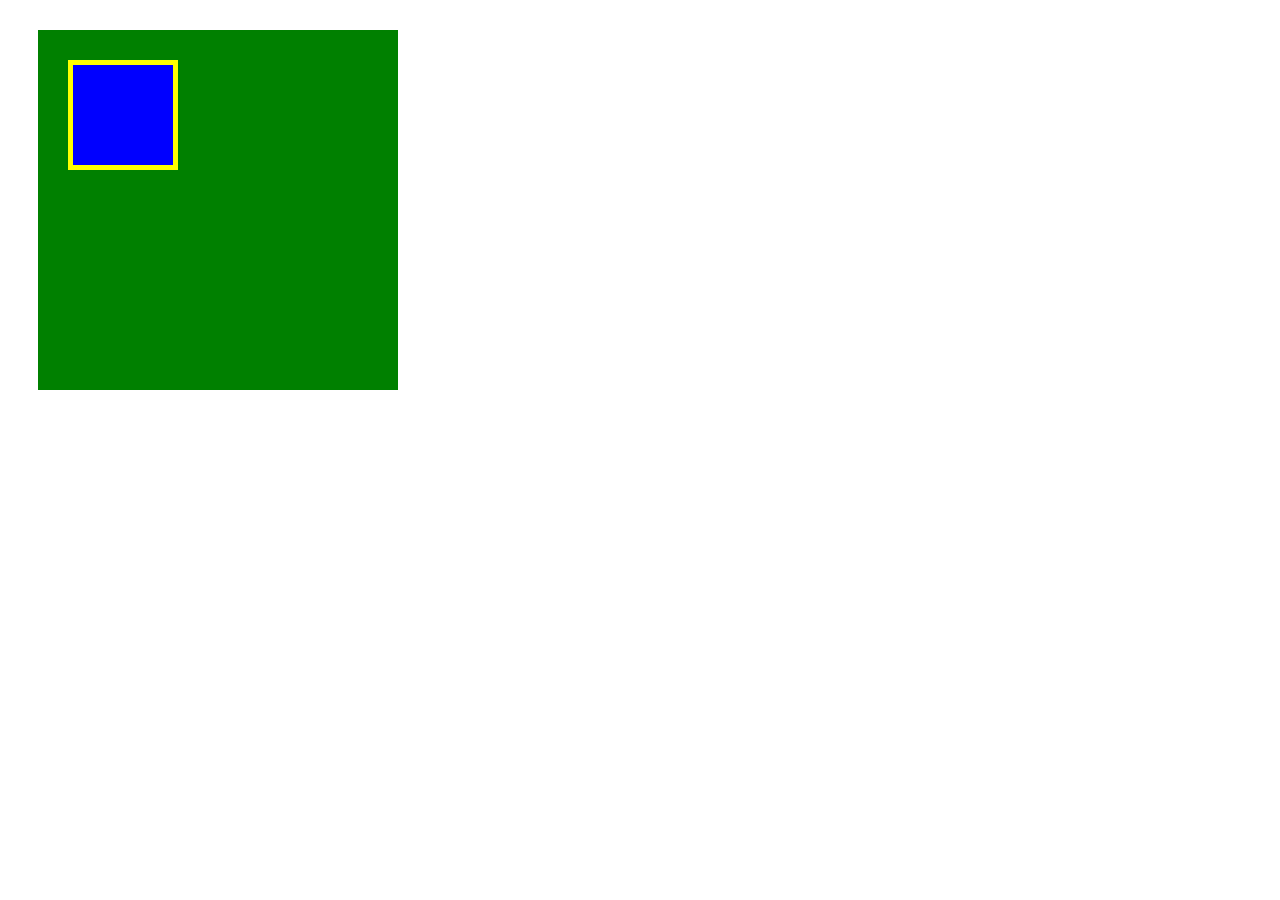
<file: box/box.html>
<!DOCTYPE html>
<html lang="ja">
	<head>
		<meta charset="UTF-8"/>
		<link rel="stylesheet"href="box.css"/>
		<title>BOX</title>
	</head>
	
	<body>
		<div class="box1">
			<div class="box2"></div>
		</div>
		
		
	</body>
	
	
	
	
	
	
</html>
</file>
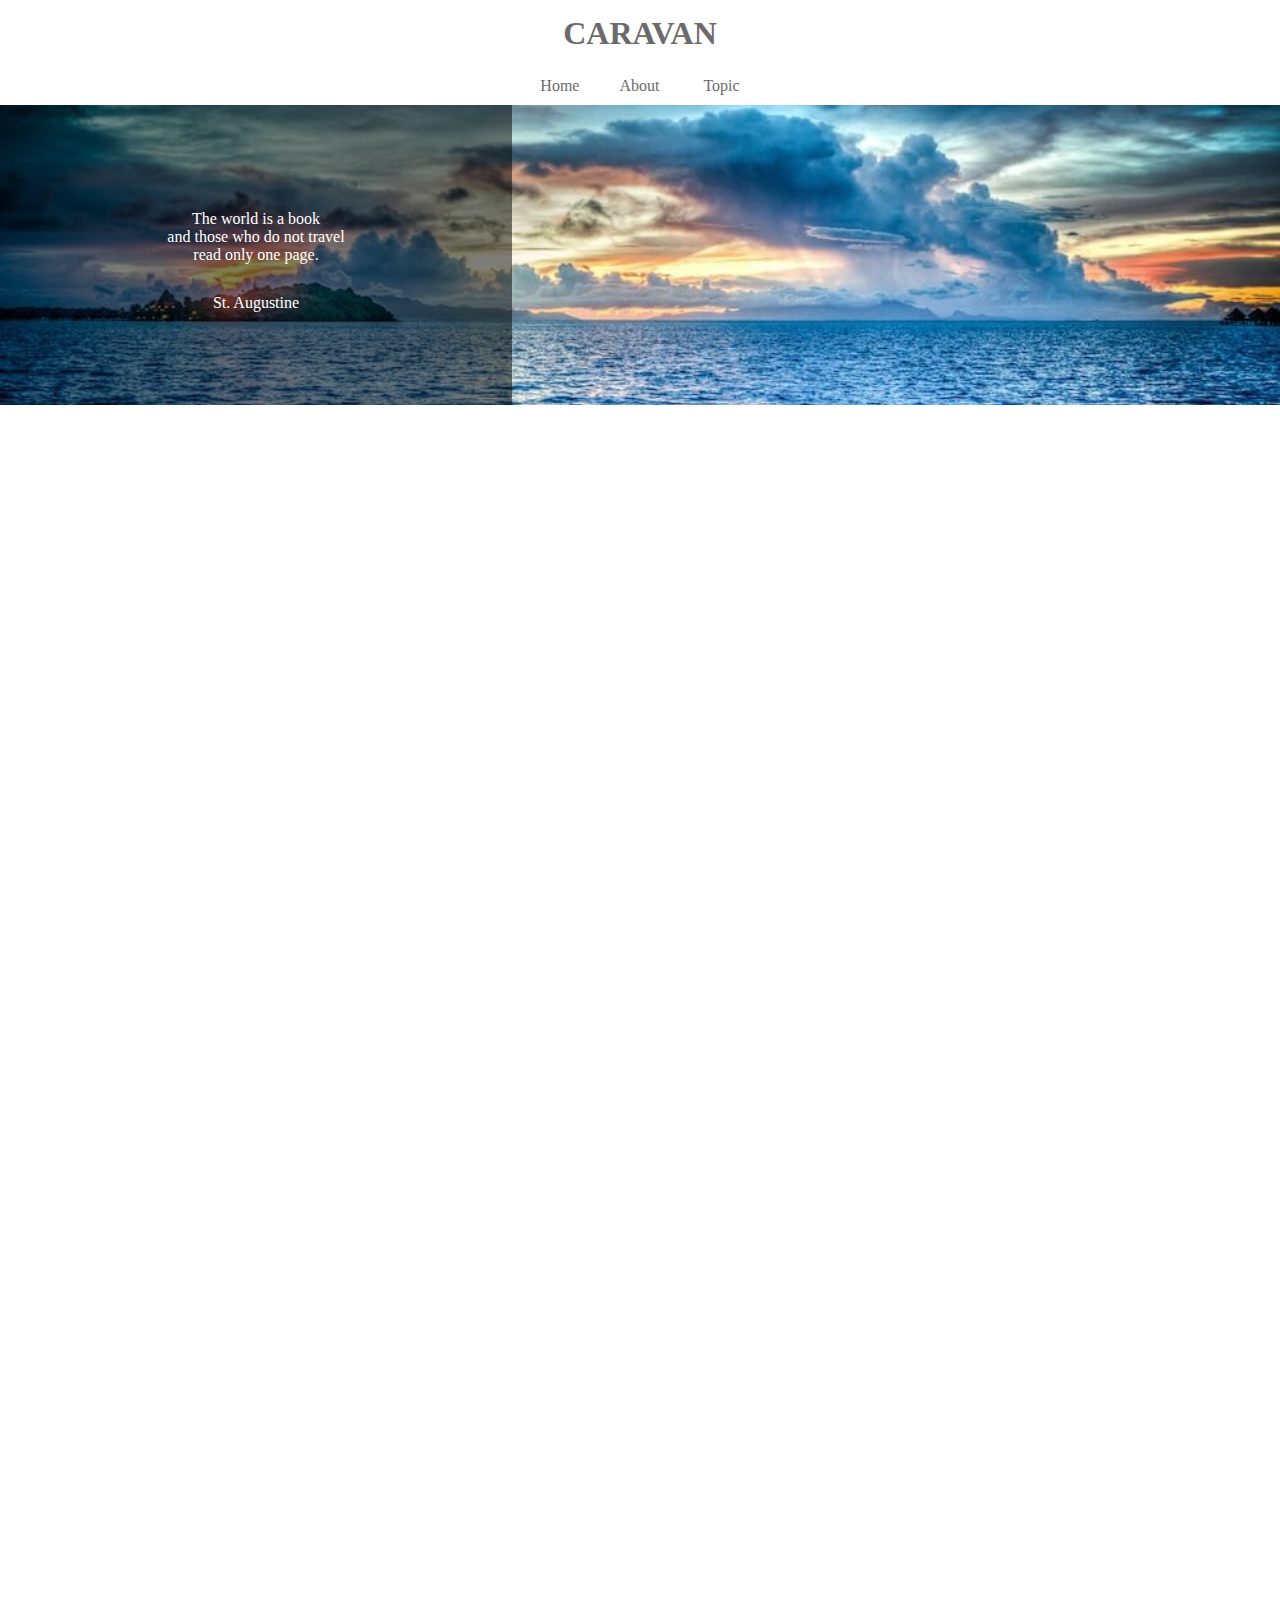
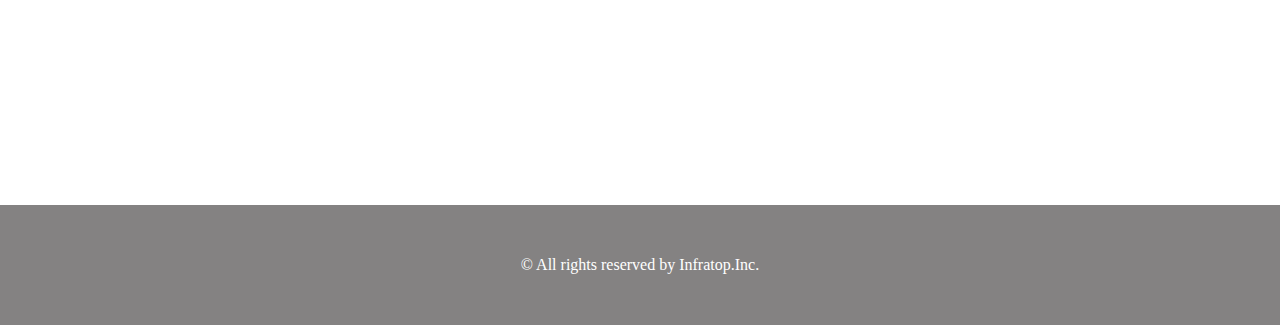
<file: caravan/index2.html>
<!DOCTYPE>
<html lang="ja">
	<head>
		<meta charset="UTF-8"/>
		<link rel="stylesheet" href="style2.css"/>
		<title>CARAVAN</title>
	</head>
	
	<body>
		<header>
			<h1 class="heading">
				<a href="index2.html">
				CARAVAN
				</a>
			</h1>
			
		</header>
		<nav>
			<ul class="nav-list">
				<li class="nav-list-item">
					<a href="index2.html">Home</a>
				<li class="nav-list-item">About</li>
				<li class="nav-list-item">Topic</li>
				</li>
			</ul>
		</nav>
		<div class="main-visual">
			<div class="main-visual-content">
				<p class="main-visual-text">
					The world is a book<br/>
					and those who do not travel<br/>
					read only one page.
				</p>
				<p class="main-visual-name">
					St. Augustine
				</p>
			</div>
		</div>
		<div class="main">
			<div class="blog"></div>
			<div class="sidebar"></div>
		</div>
		<footer>
			 <p class="footer-text">© All rights reserved by Infratop.Inc.</p>
		</footer>
	</body>
	
</html>
</file>
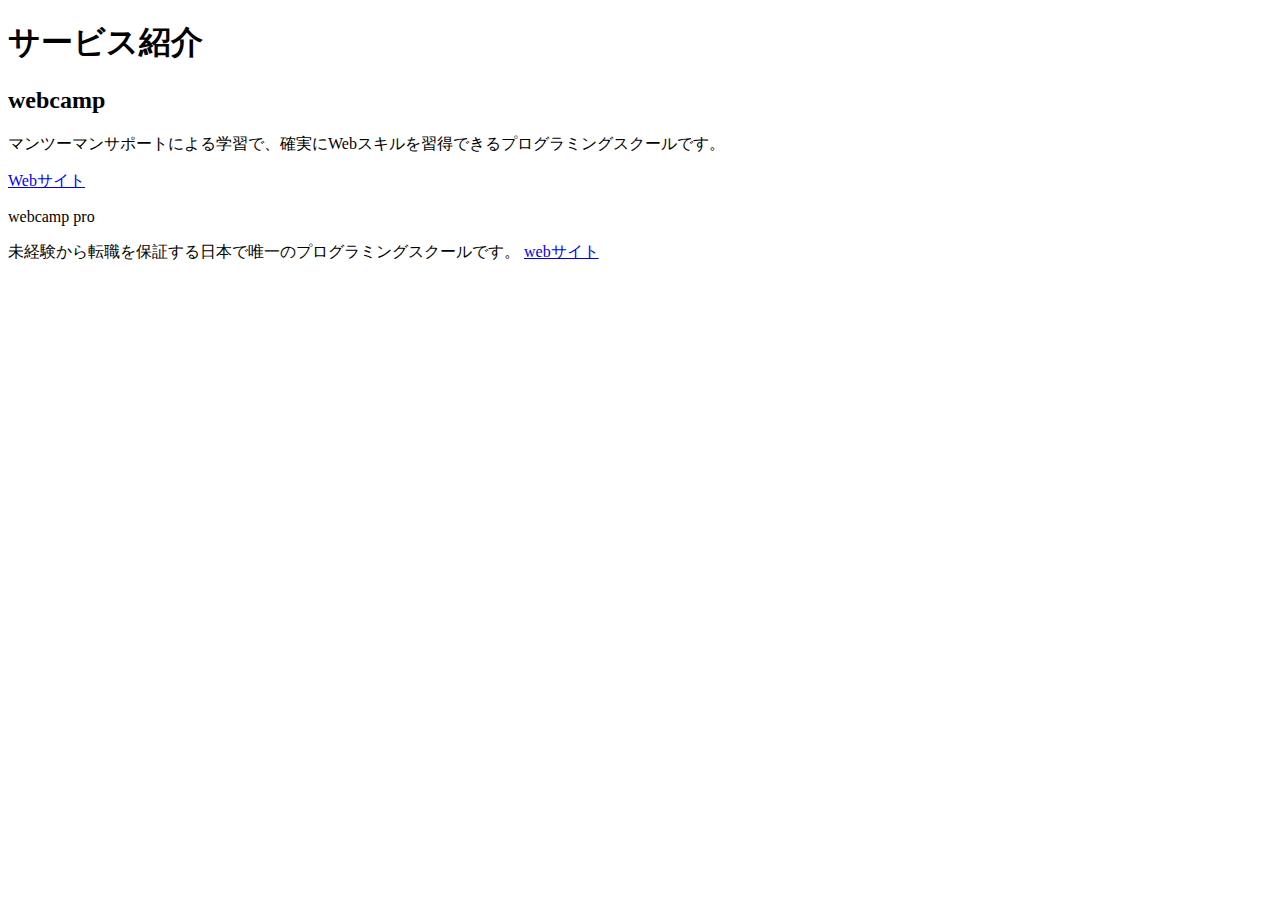
<file: chapter2/exercise.html>
<!DOCTYPE HTML>
<html lang="ja">
  <head>
    <meta charset="UTF-8" />
    <title>サービス紹介</title>

  </head>

  <body>
  <h1>サービス紹介</h1>
  <h2>webcamp</h2>
  <p>マンツーマンサポートによる学習で、確実にWebスキルを習得できるプログラミングスクールです。</p>
  <a href=https://web-camp.io/>Webサイト</a>
  <p>webcamp pro</p>
  <p>未経験から転職を保証する日本で唯一のプログラミングスクールです。</</p>
  <a href="https://web-camp.io/pro/">webサイト</a>

  </body>
</html>
</file>
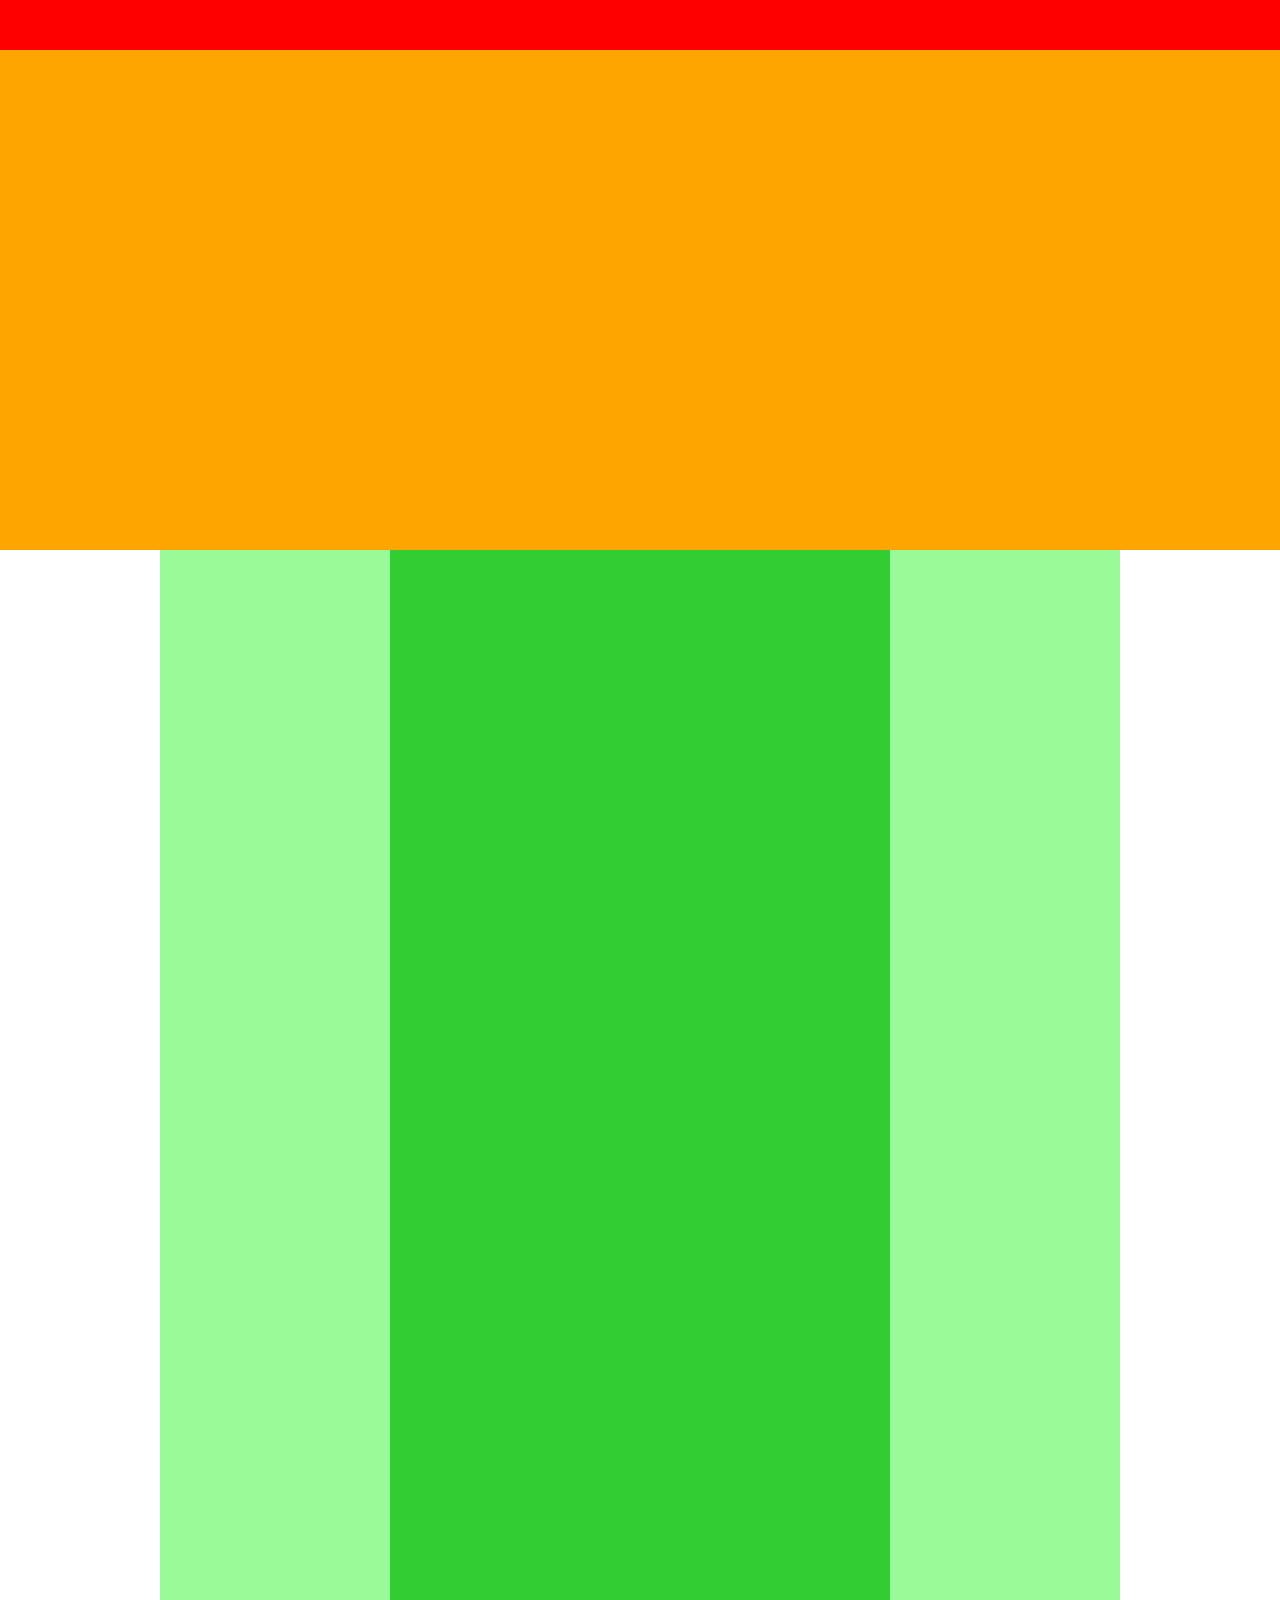
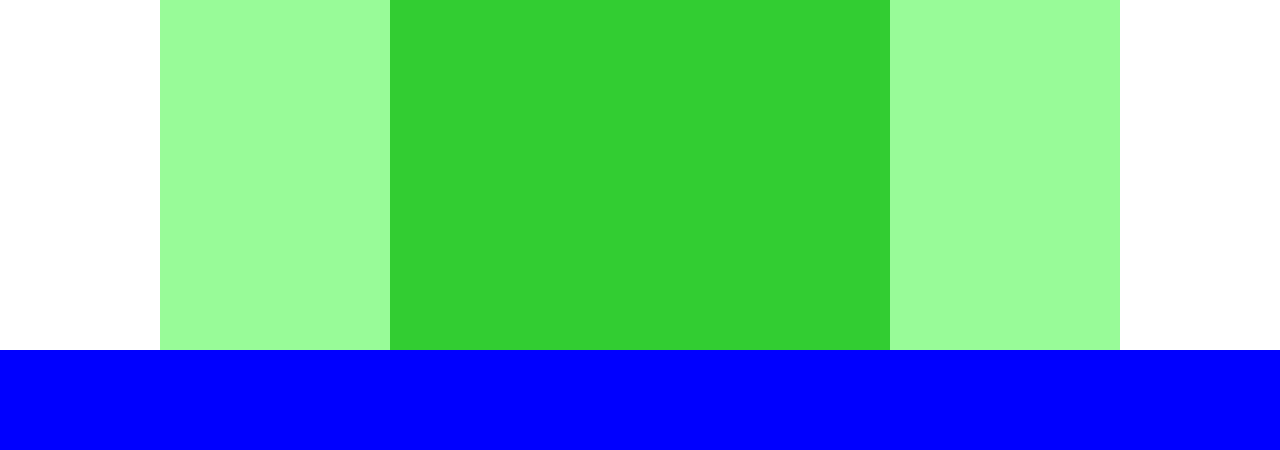
<file: chapter4/execise.html>
<!DOCTYPE html>
<html lang="ja">
	<head>
		<meta charset="UTF-8"/>
		<link rel="stylesheet"href="execise.css"/>
		<title>chapter4</title>


	</head>
	<body>
		<div class="header"></div>
		<div class="main-visual"></div>
		<div class="main">
			<div class="right"></div>
			<div class="center"></div>
			<div class="left"></div>

		</div>
		<div class="footer"></div>


	</body>

</html>
</file>
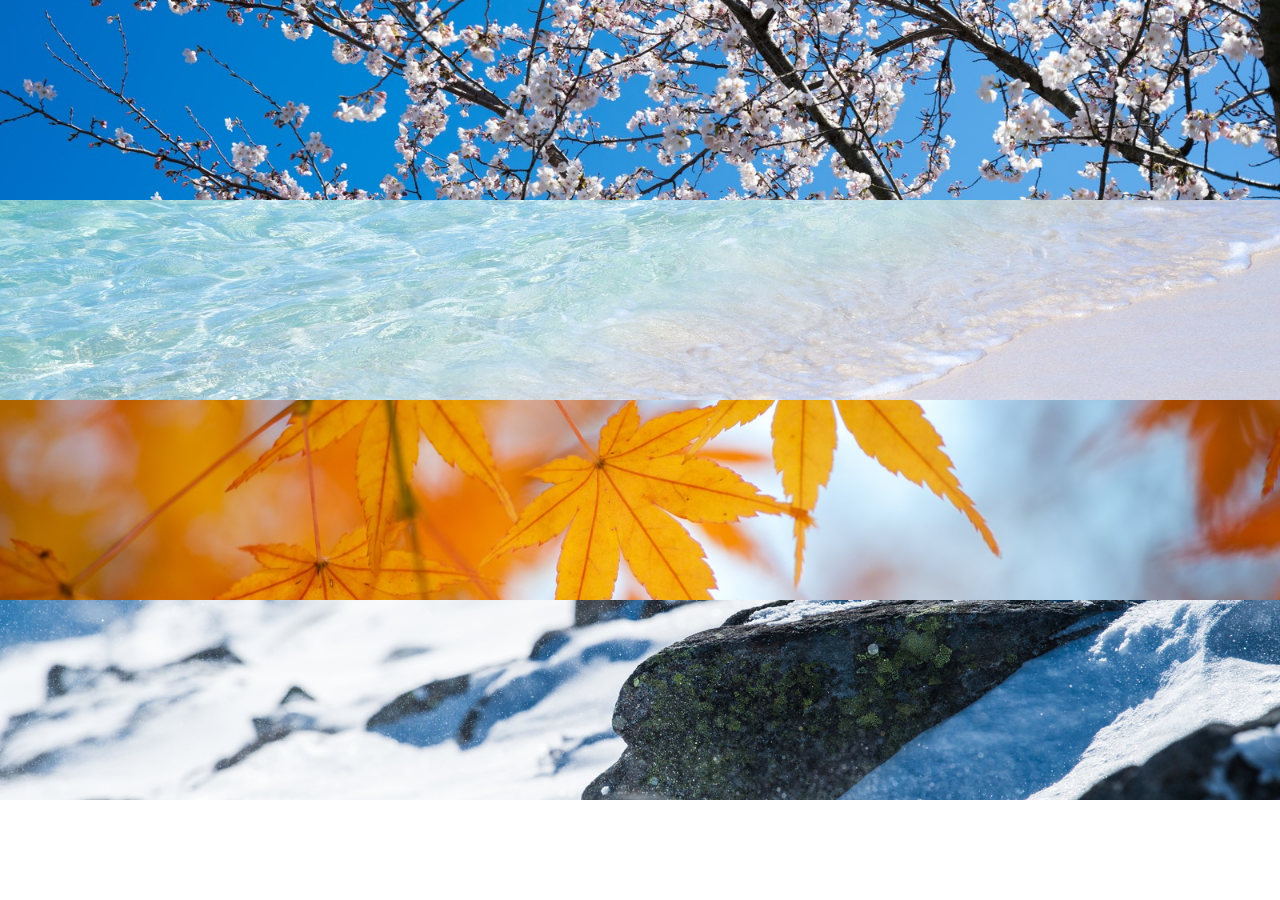
<file: chapter6/exercise6.html>
<!DOCTYPE html>
<html lang="ja">
	<head>
		<meta charset="UTF8"/>
		<title>exercise6</title>
		<link rel="stylesheet" href="exercise6.css" />
	</head>

	<body>
		<div class="box1"></div>
		<div class="box2"></div>
		<div class="box3"></div>
		<div class="box4"></div>

	</body>
</html>
</file>
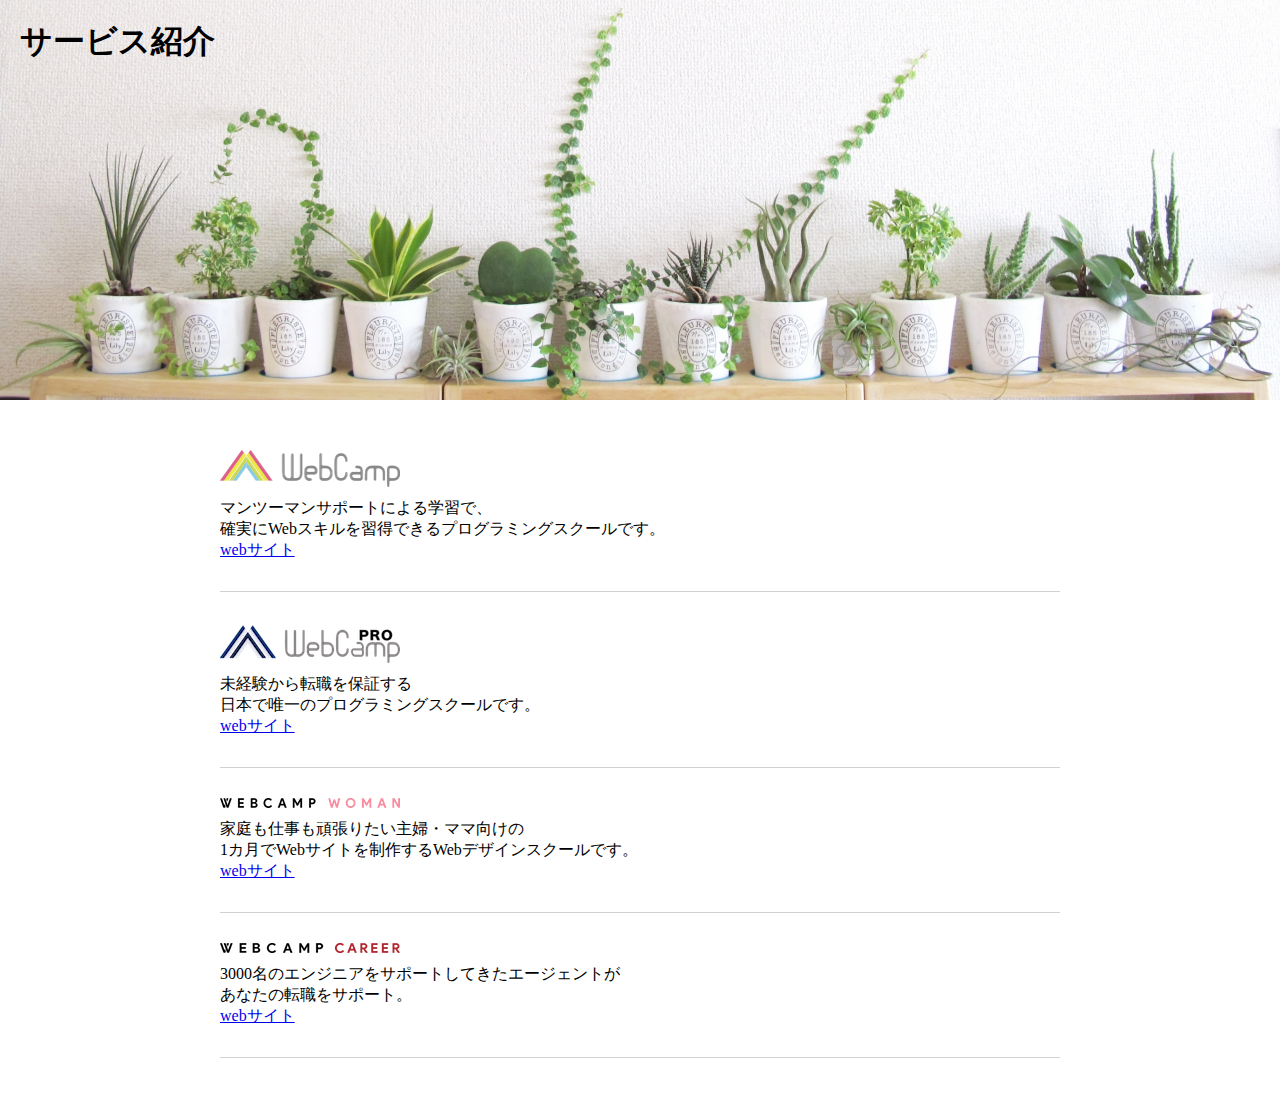
<file: chapter7/exercise7.html>
<!DOCTIPE html>
<html lang="ja">
	<head>
		<meta charset="UTF8"/>
		<link rel="stylesheet" href="exercise7.css">
		<title>exercise7</title>
	</html>
	<body>
		<section class="main-visual">
			<h1 class="headline">サービス紹介</h1>

		</section>
		<main>
			<section class="servise1">
				<h2 class="logo">
					<img src="img/wc-logo.png" alt="ロゴ">
				</h2>
				<p>マンツーマンサポートによる学習で、<br>
				確実にWebスキルを習得できるプログラミングスクールです。
				</p>
				<a href="https://web-camp.io/">webサイト</a>
			</section>
			<section class="servise2">
				<h2 class="logo">
					<img src="img/wcp-logo.png"/>
				</h2>
				<p>未経験から転職を保証する<br>日本で唯一のプログラミングスクールです。
				</p>
				<a href="https://web-camp.io/pro/">webサイト</a>
			</section>
			<section class="servise3">
				<h2 class="logo">
					<img src="img/wcw-logo.png"/>
				</h2>
				<p>家庭も仕事も頑張りたい主婦・ママ向けの<br>
				1カ月でWebサイトを制作するWebデザインスクールです。
				</p>
				<a href="https://web-camp.io/woman/">webサイト</a>
			</section>
			<section class="servise4">
				<h2 class="logo">
					<img src="img/wcc-logo.png"/>
				</h2>
				<p>3000名のエンジニアをサポートしてきたエージェントが<br>
				あなたの転職をサポート。
				</p>
				<a href="https://web-camp.io/career/">webサイト</a>
			</section>
		</main>




	</body>



</html>
</file>
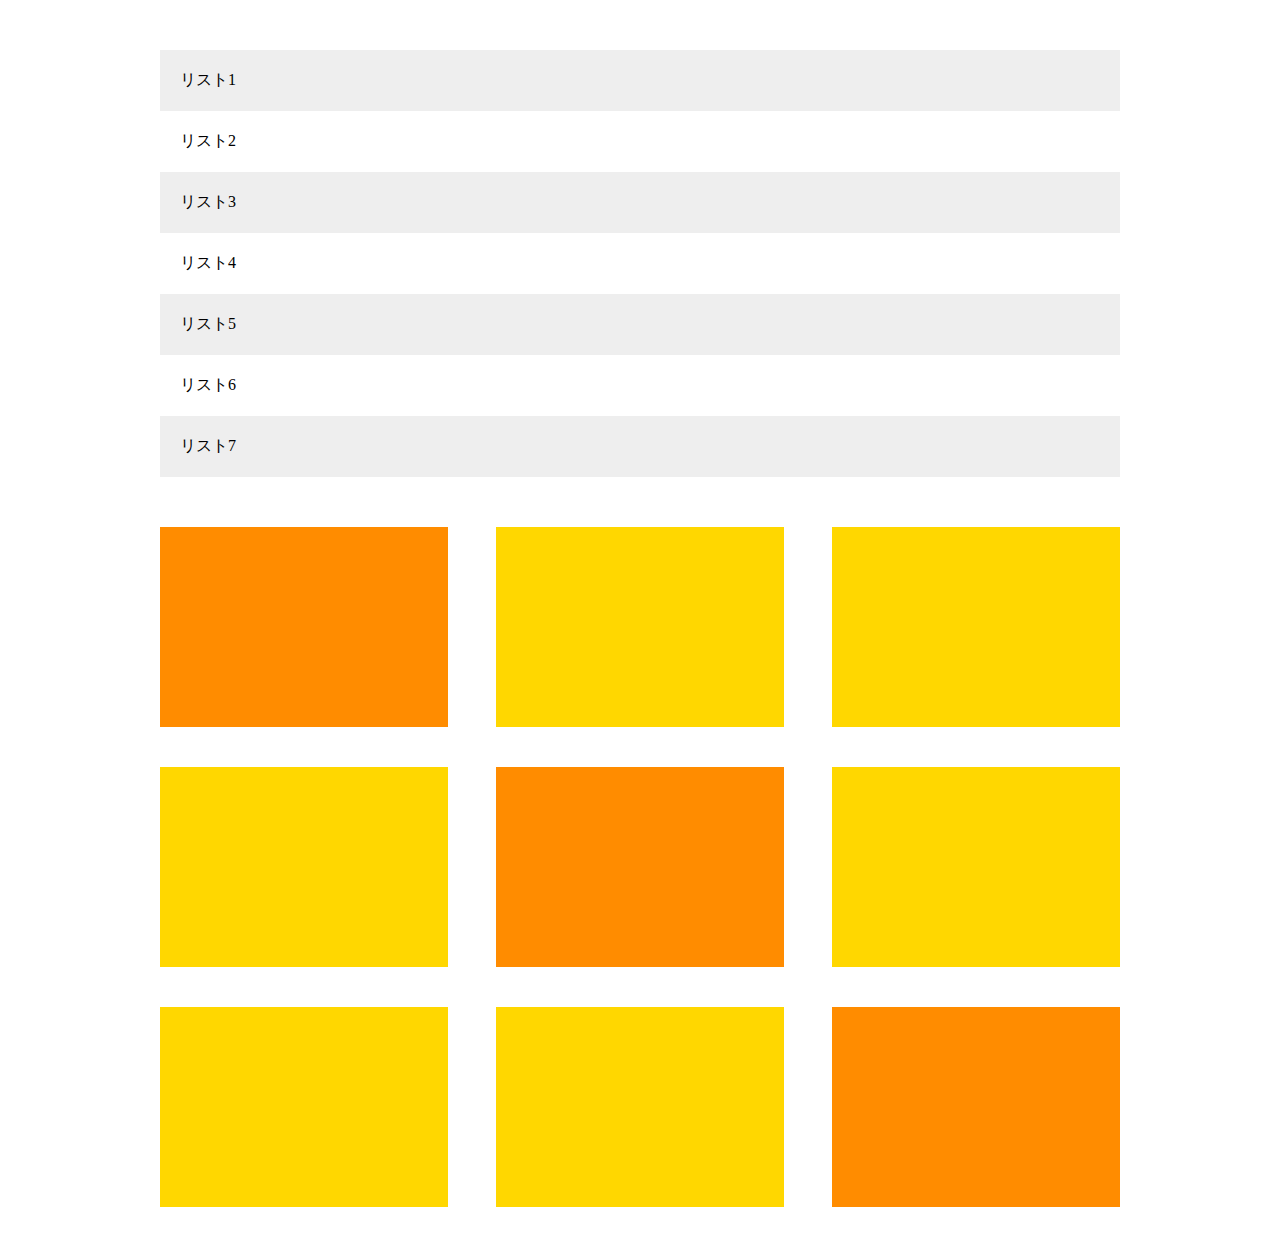
<file: chapter8/exercise8.html>
<!DOCTYPE html>
<html lang="ja">
	<head>
		<meta charset="UTF8"/>
		<title>exercise8</title>
		<link rel="stylesheet" href="exercise8.css"/>
	</head>

	<body>
		<main>
			<ul class="item-list">
				<li class="item">リスト1</li>
				<li class="item">リスト2</li>
				<li class="item">リスト3</li>
				<li class="item">リスト4</li>
				<li class="item">リスト5</li>
				<li class="item">リスト6</li>
				<li class="item">リスト7</li>
			</ul>
			<div class="box-list">
				<div class="box"></div>
				<div class="box"></div>
				<div class="box"></div>
				<div class="box"></div>
				<div class="box"></div>
				<div class="box"></div>
				<div class="box"></div>
				<div class="box"></div>
				<div class="box"></div>
				</div>





			</div>

		</main>



	</body>
</html>
</file>
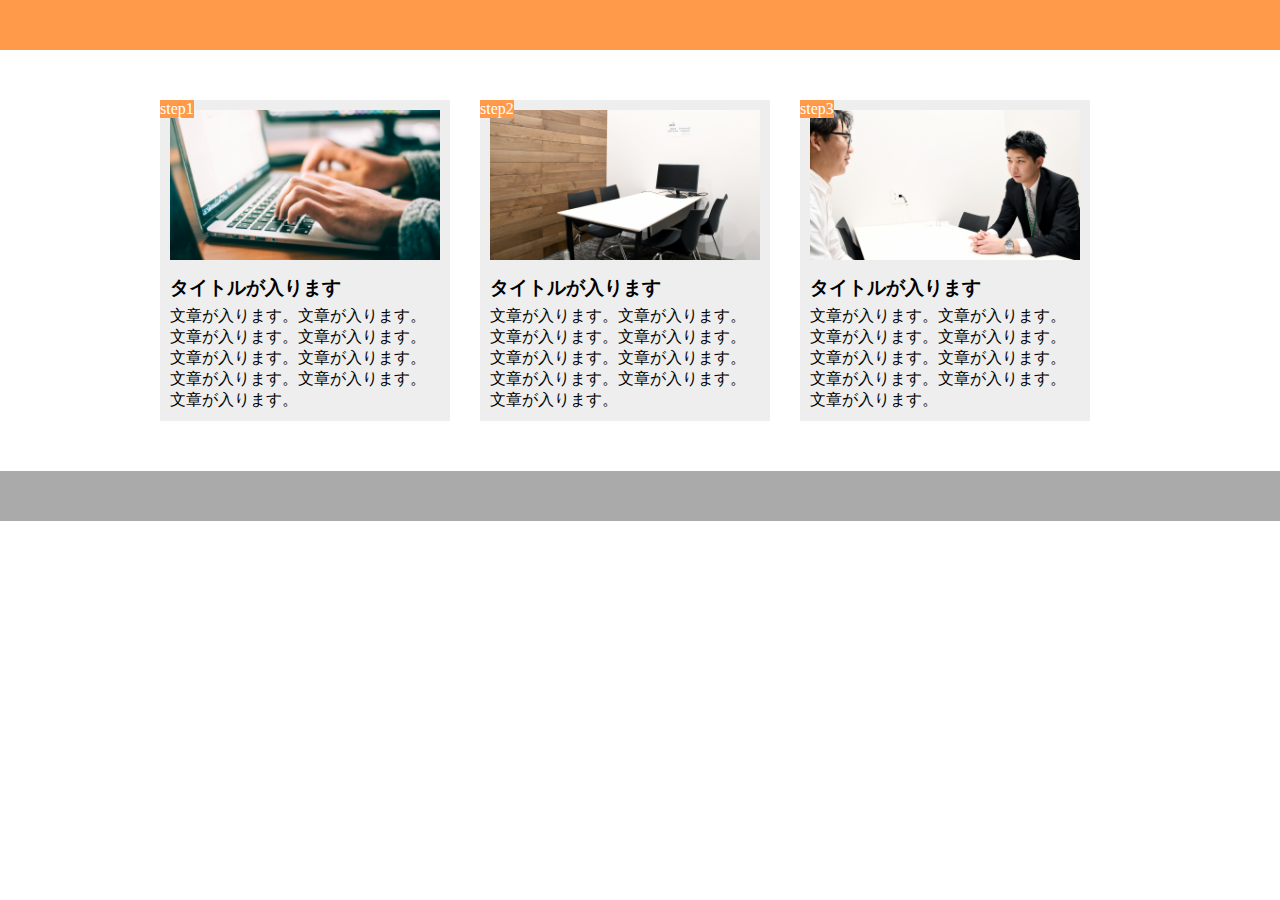
<file: chapter9/exercise9.html>
<!DOCTYPE html>
<html lang="ja">
	<head>
		<meta charset="utf8"/>
		<meta name="viewport" content="device-width,initial-scale=1.0">
		<link rel="stylesheet" href="exercise9.css"/>
		<title>exercise9</title>
	</head>
	
	<body>
		<header></header>
		<main>
			</div>	<div class="step-box">
				<div class="step-img1"></div>
				<span class="step-num">step1</span>
					<h3 class="title">タイトルが入ります</h3>
					<p class="text">文章が入ります。文章が入ります。文章が入ります。文章が入ります。文章が入ります。文章が入ります。文章が入ります。文章が入ります。文章が入ります。</p>
			</div>
			</div>	<div class="step-box">
				<div class="step-img2"></div>
				<span class="step-num">step2</span>
					<h3 class="title">タイトルが入ります</h3>
					<p class="text">文章が入ります。文章が入ります。文章が入ります。文章が入ります。文章が入ります。文章が入ります。文章が入ります。文章が入ります。文章が入ります。</p>
			</div>			
			</div>	<div class="step-box">
				<div class="step-img3"></div>
				<span class="step-num">step3</span>
					<h3 class="title">タイトルが入ります</h3>
					<p class="text">文章が入ります。文章が入ります。文章が入ります。文章が入ります。文章が入ります。文章が入ります。文章が入ります。文章が入ります。文章が入ります。</p>
			</div>			
			
			
		</main>
		<footer></footer>
	</body>
	
</html>
</file>
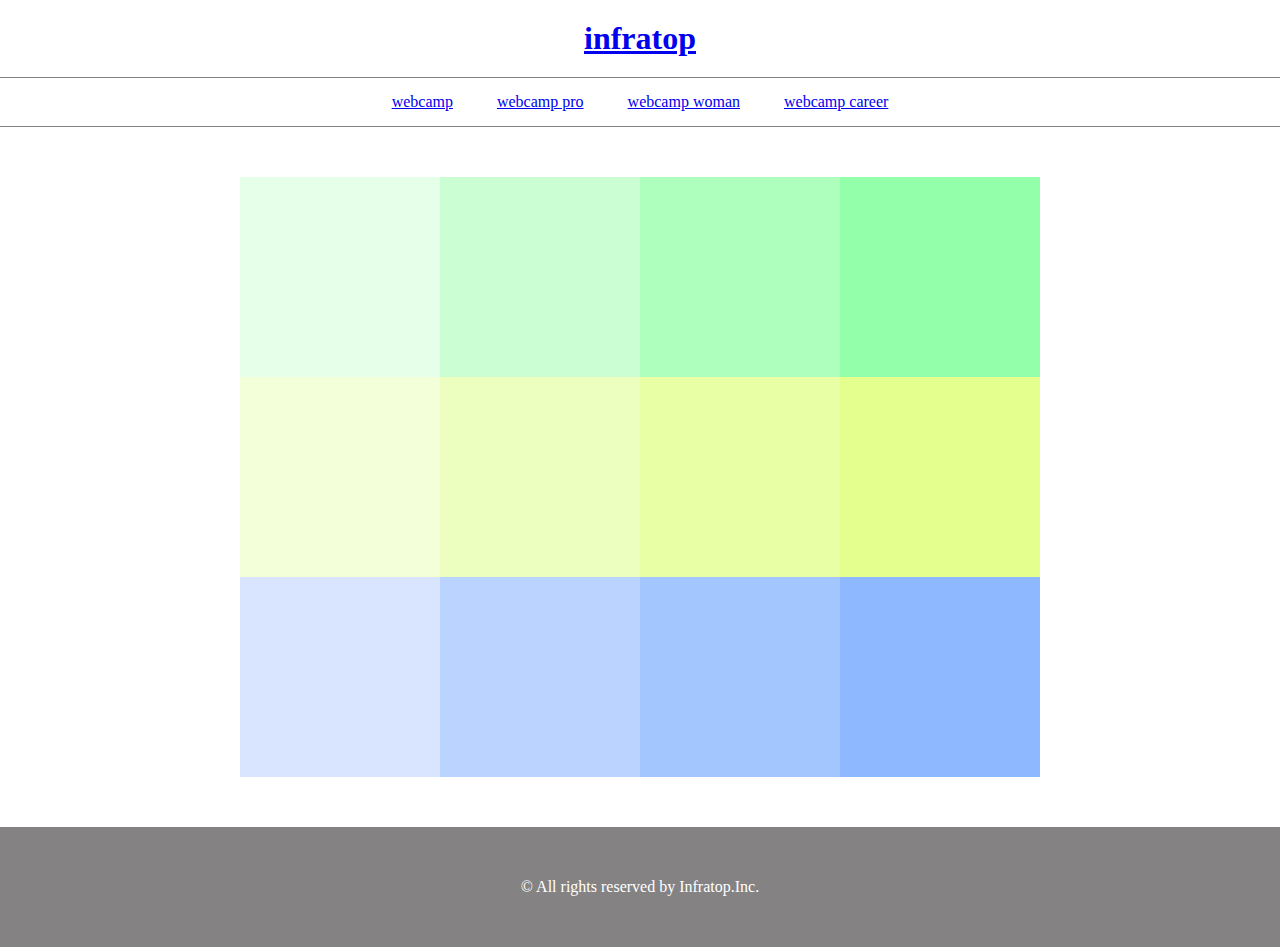
<file: sample/sample.html>
<!DOCTYPE>
<html lang="ja">
  <head>
    <meta charset="UTF-8"/>
    <link rel="stylesheet" href="style.css"/>
    <title>chapter5</title>
  </head>
  <body>
    <header>
      <h1>
        <a href="https://infratop.jp/">
        infratop
        </a>
      </h1>
      <nav>
        <ul class="nav-list">
          <li class="nav-list-item">
            <a href="https://web-camp.io/">webcamp</a>
          </li>
          <li class="nav-list-item">
            <a href="https://web-camp.io/pro/">webcamp pro</a>
          </li>
          <li class="nav-list-item">
            <a href="https://web-camp.io/woman/">webcamp woman</a>
          </li>
          <li class="nav-list-item">
            <a href="https://web-camp.io/career/">webcamp career</a>
          </li>
        </ul>
      </nav>
    </header>
    <main>
      <div class="box1"></div>
      <div class="box2"></div>
      <div class="box3"></div>
      <div class="box4"></div>
      <div class="box5"></div>
      <div class="box6"></div>
      <div class="box7"></div>
      <div class="box8"></div>
      <div class="box9"></div>
      <div class="box10"></div>
      <div class="box11"></div>
      <div class="box12"></div>
    </main>
    <footer>
      <p class="footer-text">©  All rights reserved by Infratop.Inc.</p>
    </footer>




  </body>

</html>
</file>
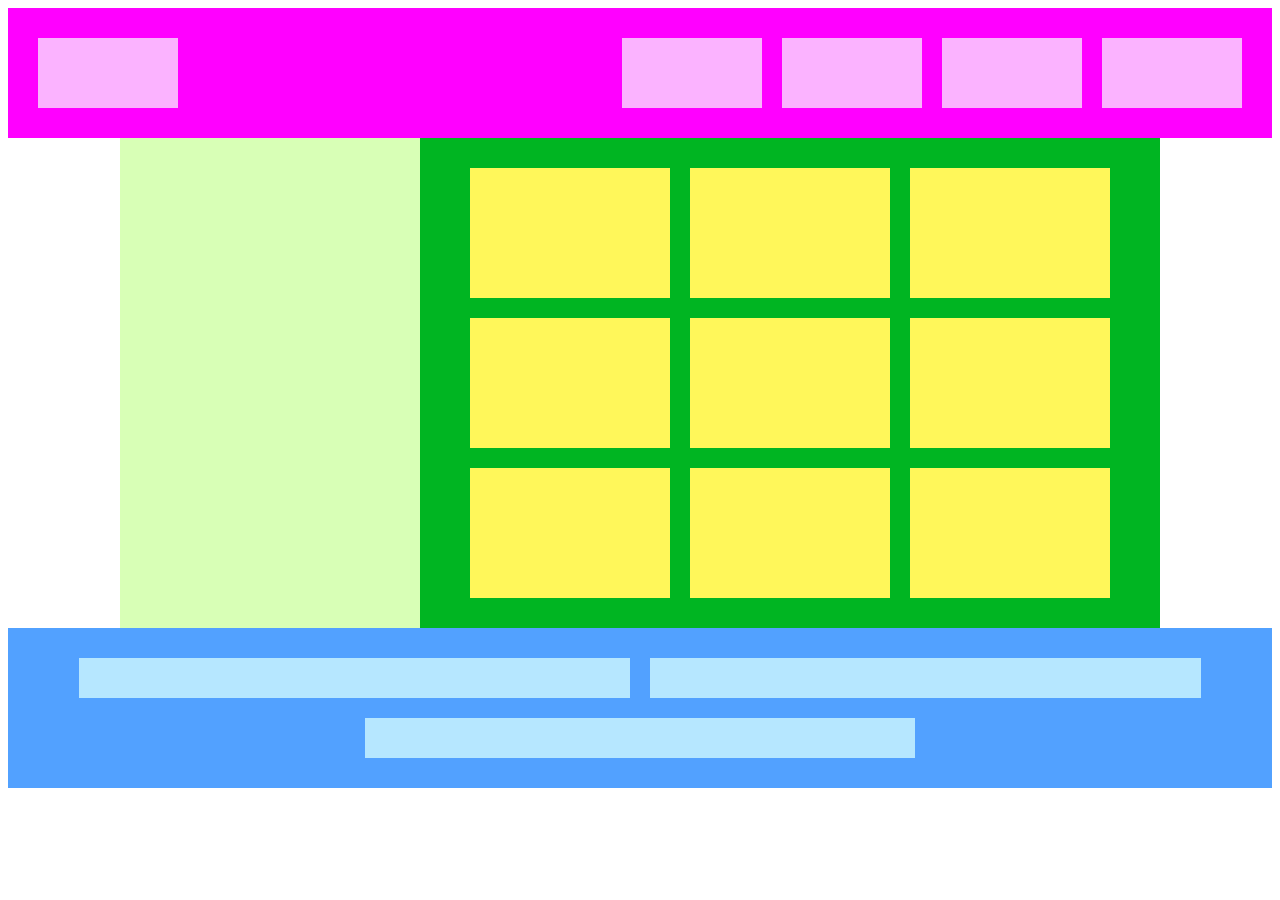
<file: X/X.html>
<!DOCTYPE html>
<html lang="ja">
	<head>
		<meta charset="utf-8"/>
		<link rel="stylesheet" href="X.css"/>
		<title>X演習</title>
	</head>
	<body>
		<div class="header">
			<div></div>
			<div></div>
			<div></div>
			<div></div>
			<div></div>
		</div>
		<main>
			<div class="sidebar"></div>
			<div class="content">
				<div></div>
				<div></div>
				<div></div>
				<div></div>
				<div></div>
				<div></div>
				<div></div>
				<div></div>
				<div></div>
			</div>
		</main>
		<div class="footer">
			<div></div>
			<div></div>
			<div></div>
		</div>

	</body>

</html
</file>
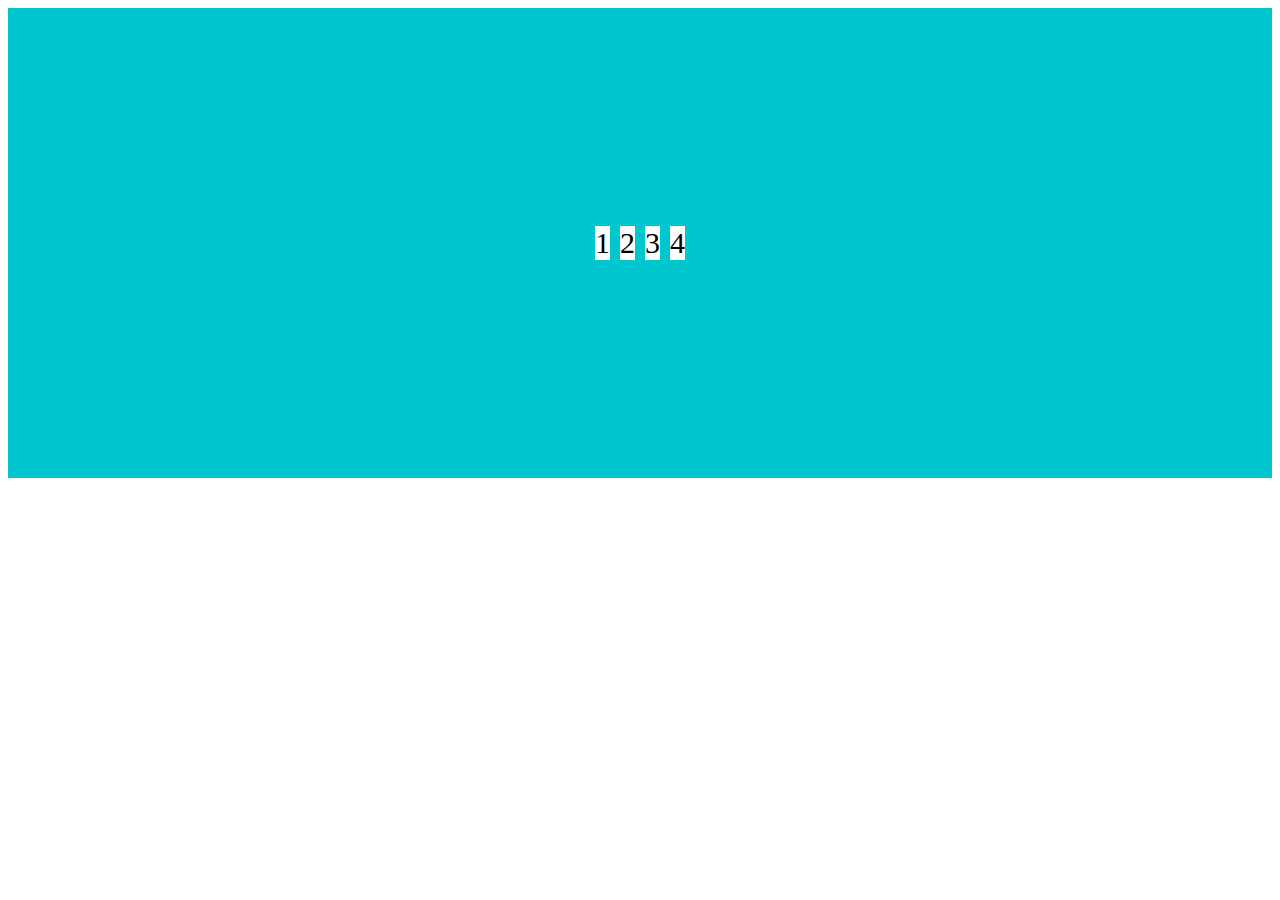
<file: sample/flex/flex.html>
<!DOCTYPE html>
<html lang="ja">
	<head>
		<meta charset="UTF-8"/>
		<link rel="stylesheet" href="style.css"/>
		<title>flexbox</title>
	</head>
	<body>
		<div class="flex">
			<div>1</div>
			<div>2</div>
			<div>3</div>
			<div>4</div>
		</div>
	</body>
</html>
</file>
<file: box/box.css>
.box1{
	width:300px;
	height: 300px;
	background-color: green;
	margin: 30px;
	padding: 30px;
}
.box2{
	width: 100px;
	height: 100px;
	background-color: blue;
	border:5px solid yellow;
}
</file>
<file: caravan/style2.css>
*{
	margin: 0;
	padding :0;
	box-sizing: border-box;
	color: #6c6b6b;
}
a{
	text-decoration: none;
}
header{
	width: 90%;
	padding: 15px 0;
	margin: 0 auto;
	text-align: center;
}
header .heading{
	font-size: 32px;
}
.nav-list{
	text-align: center;
	padding: 10px 0;
	margin: 0 auto;
}
.nav-list-item{
	list-style: none;
	display: inline-block;
	margin: 0 20px;
	
}
.main-visual{
	width: 100%;
	height: 300px;
	background-image: url(img/mv.jpg);
	background-size: cover;
	background-position: center;
}
.main-visual-content{
	width: 40%;
	height: 300px;
	background-color: rgba(0,0,0,0.5);
	text-align: center;
	padding-top: 105px;
}
.main-visual-text{
	color: #fff;
}
.main-visual-name{
	margin-top: 30px;
	color: #fff;
}
.main{
	width: 840px;
	display: flex;
	justify-content: center;
	margin: 0 auto;
}
.blog{
	width: 600px;
	height: 1400px;
}
.sidebar{
	width: 240px;
	height: 1400px;
}
footer{
	width: 100%;
	height: 120px;
	text-align: center;
	line-height: 120px;
	background-color: #848282;
}
.footer-text{
	color: #fff;
}
</file>
<file: chapter4/execise.css>
*{
	margin: 0;
	padding: 0;
	box-sizing: border-box;
}
.header{
    width:100%;
    height:50px;
    background-color: red;
}
.main-visual{
    width:100%;
    height:500px;
    background-color: orange;
}
.main{
    width:100%;
    height:1400px;
    margin:0 auto;
    display: flex;
    justify-content: center;
}
.right{
    width:230px;
    height:1400px;
    background-color: palegreen;
}
.center{
    width: 500px;
    height:1400px;
    background-color: limegreen;
}
.left{
    width:230px;
    height:1400px;
    background-color: palegreen;
}
.footer{
    width:1005;
    height:100px;
    background-color: blue;
}
</file>
<file: chapter6/exercise6.css>
*{
	margin: 0;
	padding:0;
	box-sizing: border-box;
}
.box1{
	height: 200px;
  background-image: url(img/box1.jpg);
  background-size: cover;
  background-position: center;
}
.box2{
	height: 200px;
  background-image: url(img/box2.jpg);
  background-size: cover;
  background-position: center;
}
.box3{
	height: 200px;
	background-image: url(img/box3.jpg);
	background-size: cover;
  background-position: center;
}
.box4{
	height: 200px;
	background-image: url(img/box4.jpg);
	background-size: cover;
  background-position: center;
}
</file>
<file: chapter7/exercise7.css>
*{
	margin: 0;
	padding: 0;
	box-sizing: border-box;
}
.main-visual{
	height: 400px;
	width: 100%;
	background-image: url(img/mv.jpg);
	background-size: cover;
	background-position: bottom;
}
.headline{
	padding:20px;
}
main{
	width:840px;
	margin:50px auto;
}
.servise1{
	margin-bottom: 30px;
	border-bottom: 1px solid #d1d1d1;
	padding-bottom: 30px;
}
.servise2{
	margin-bottom: 30px;
	border-bottom: 1px solid #d1d1d1;
	padding-bottom: 30px;
}
.servise3{
	margin-bottom: 30px;
	border-bottom: 1px solid #d1d1d1;
	padding-bottom: 30px;
}
.servise4{
	margin-bottom: 30px;
	border-bottom: 1px solid #d1d1d1;
	padding-bottom: 30px;
}
.logo {
	padding-bottom: 11px;
}
</file>
<file: chapter8/exercise8.css>
*{
		margin: 0;
	padding: 0;
	box-sizing: border-box;
}
main{
	margin: 50px auto;
	width: 960px;
}
.item-list{
	margin-bottom: 50px;
}
.item:nth-child(odd){
	background-color: #eee;
}
.item{
	padding:20px;
	list-style: none;
}
.box-list{
	display: flex;
	flex-wrap: wrap;
}
.box{
	width: 30%;
	height:200px;
	background-color: #ffd700;
	margin-right: 5%;
	margin-bottom: 40px;
}
.box:first-child, .box:nth-child(5), .box:last-child{
	background-color: #ff8c00;
}
.box:nth-child(3n){
	margin-right: 0;
}
.box:nth-last-child(-n+3){
	margin-bottom: 0;
}
</file>
<file: chapter9/exercise9.css>
*{
	margin: 0;
	padding: 0;
	box-sizing: border-box;
}
header{
	background-color: #ff9a4b;
	height: 50px;
	width: auto:
}
main{
	width: 960px;
	display: flex;
	margin: 50px auto;

}
.step-box{
	width: 300px;
	background-color: #EEEEEE;
	position:relative;
	margin-right: 30px;
	padding: 10px;
}
.step-img1{
	background-image: url(img/flow01.png);
	height: 150px;
	background-size: cover;
	background-position: bottom;
}
.step-img2{
	background-image: url(img/flow02.png);
	height: 150px;
	background-size: cover;
	background-position: bottom;
}
.step-img3{
	background-image: url(img/flow03.png);
	height: 150px;
	background-size: cover;
	background-position: bottom;
}
.step-num{
	background-color: #FF9A4B;
	position: absolute;
	top: 0;
	left: 0;
	color:#fff;
}
.title{
	margin: 15px 0 5px;
}

footer{
	height: 50px;
	background-color: #aaa;
}
@media screen and (max-width:768px){
	main{
		display:block;
		width:100%;
		margin-top: 50px;
		margin-bottom: 50px;
	}
	.step-box{
		width:90%;
		margin: 20px auto;
	}
}
</file>
<file: sample/style.css>
*{
	margin: 0;
	padding: 0;
	box-sizing: border-box;
}
h1{
	width: auto;
	margin: 20px 0;
	text-align: center;
}
.nav-list{
	text-align: center;
	border-top: 1px solid #848282;
	border-bottom: 1px solid #848282;
	padding: 15px 0;
	margin: 0 auto;
}
.nav-list-item{
	list-style: none;
	display: inline-block;
  margin: 0 20px;
}
main{
	width: 800px;
	margin: 50px auto;
	display: flex;
	flex-wrap: wrap;
}
.box1{
	width: 200px;
	height: 200px;
	background-color: #e6ffe9;
}
.box2{
	width: 200px;
	height: 200px;
	background-color: #cbffd3;
}
.box3{
	width: 200px;
	height: 200px;
	background-color: #aeffbd;
}
.box4{
	width: 200px;
	height: 200px;
	background-color: #93ffab;
}
.box5{
	width: 200px;
	height: 200px;
	background-color: #f3ffd8;
}
.box6{
	width: 200px;
	height: 200px;
	background-color: #edffbe;
}
.box7{
	width: 200px;
	height: 200px;
	background-color: #e9ffa5;
}
.box8{
	width: 200px;
	height: 200px;
	background-color: #e4ff8d;
}
.box9{
	width: 200px;
	height: 200px;
	background-color: #d9e5ff;
}
.box10{
	width: 200px;
	height: 200px;
	background-color: #bad3ff;
}
.box11{
	width: 200px;
	height: 200px;
	background-color: #a4c6ff;
}
.box12{
	width: 200px;
	height: 200px;
	background-color: #8eb8ff;
}
footer{
	text-align: center;
	height: 120px;
	line-height: 120px;
	background-color: #848282;
}
.footer-text{
	color:#fff;
}
</file>
<file: X/X.css>
.header{
	padding: 30px 20px;
	background-color: #ff00ff;
	display: flex;
	justify-content: flex-end;
}
.header>:first-child{
	margin-right: auto;
}
.header>div{
	background-color: #fbb3ff;
	flex-basis: 140px;
	height: 70px;
	margin: 0 10px;
}
main{
	display: flex;
	justify-content: center;
}
.sidebar{
	width: 300px;
	background-color: #d8ffb6;
}
.content{
	background-color: #00b522;
	max-width: 700px;
	padding:20px;
	flex-grow: 1;
	display: flex;
	flex-wrap: wrap;
	justify-content: center;
}
.content>div{
	background-color: #fff75a;
	height: 130px;
	margin: 10px;
	flex-basis: 200px;
}
.footer{
	background-color: #52a1ff;
	padding: 20px;
	display: flex;
	justify-content: center;
	flex-wrap: wrap;
}
.footer>div{
	height: 40px;
	background-color: #b6e7ff;
	margin: 10px;
	flex-basis: 45%;
	max-width: 600px;
}
</file>
<file: sample/flex/style.css>
.flex{
	background-color: #00c7ce;
	height: 50vh;
	padding: 10px;
	display: flex;
	justify-content: center;
	align-items: center;
}
.flex > div{
	background-color:#fff;
	margin: 5px;
	font-size: 30px;
}
</file>
